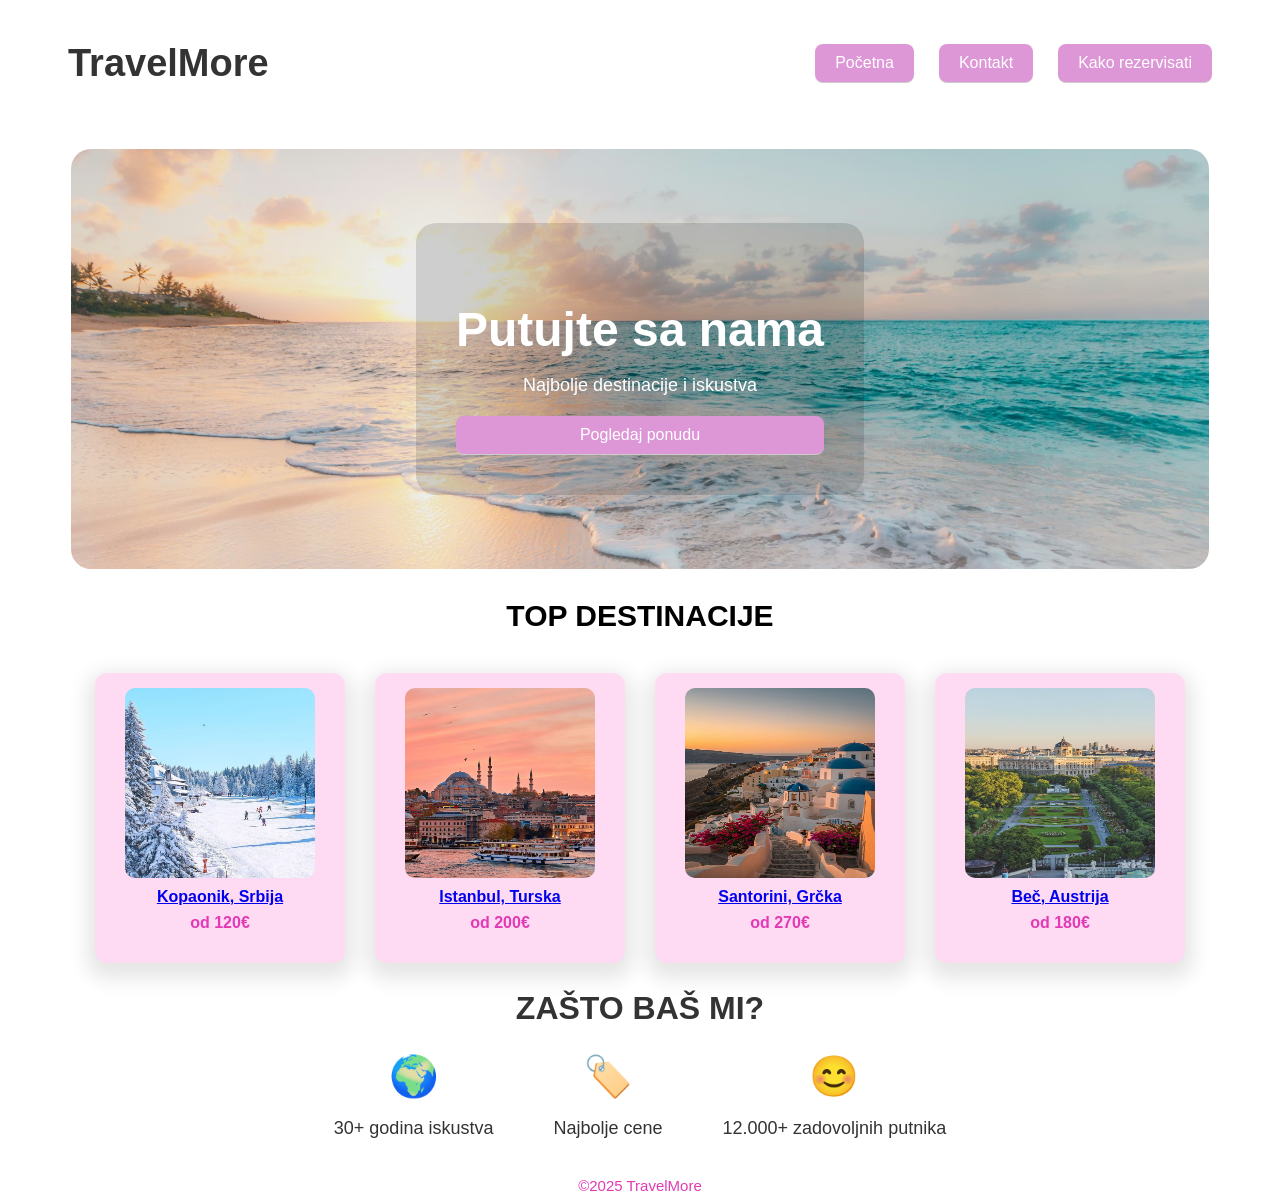
<file: index.html>
<html>
    <head>
        <meta charset="utf-8">
        <title>Let's Travel</title>
            <link href="cssdokument.css" rel="stylesheet" type="text/css"/>
    </head>
      <body> 
        <header class="glavna1">
        <div class="logo">TravelMore</div>
             <nav>
                <ul class="linkovi">
                    <li><a href="index.html" class="current">Početna</a></li>
                    <li><a href="kontakt.html">Kontakt</a></li>
                    <li><a href="rezervacija.html">Kako rezervisati</a></li>
                </ul>
             </nav>
           </header>
            <section class="prvi">
              <div class="drugi">
                <h2>Putujte sa nama</h2>
                 <p>Najbolje destinacije i iskustva</p>
                 <a href="ponude.html">Pogledaj ponudu</a>
              </div>
             </section>
              <h2 class="naslov1">TOP DESTINACIJE</h2>
            <div class="destinacije">
          <article>
                  <a href="#">
                    <figure>
                        <img src="images/kopaonik.jpg" alt="logog" width="190" height="190"/>
                        <figcaption>Kopaonik, Srbija</figcaption>
                    </figure>
                </a>
                     <p>od 120€</p>
            </article>
            <article>
                <a href="#">
                    <figure>
                        <img src="images/istanbul.jpg" width="190" height="190" alt="ok"/>
                        <figcaption>Istanbul, Turska</figcaption>
                    </figure>
                </a>
                   <p> od 200€</p>
            </article>
            <article>
                <a href="#">
                    <figure>
                    <img src="images/santorini.jpg" width="190" height="190" />
                    <figcaption>Santorini, Grčka</figcaption>
                    </figure>
                </a>
                <p>od 270€</p>
            </article>
             <article>
                <a href="#">
                    <figure>
                        <img src="images/beč.jpg" width="190" height="190" alt="ok"/>
                        <figcaption>Beč, Austrija</figcaption>
                    </figure>
                </a>
                     <p>od 180€</p>
            </article>
         </div>
          <section class="kraj">
    <h2>ZAŠTO BAŠ MI?</h2>
    <div class="opis">

        <div class="opis1">
            <span>🌍</span>
            <p>30+ godina iskustva</p>
        </div>

        <div class="opis1">
            <span>🏷️</span>
            <p>Najbolje cene</p>
        </div>

        <div class="opis1">
            <span>😊</span>
            <p>12.000+ zadovoljnih putnika</p>
        </div>

    </div>
</section>
          <footer>
            &copy;2025 TravelMore
          </footer>
      </body>
</html>
</file>
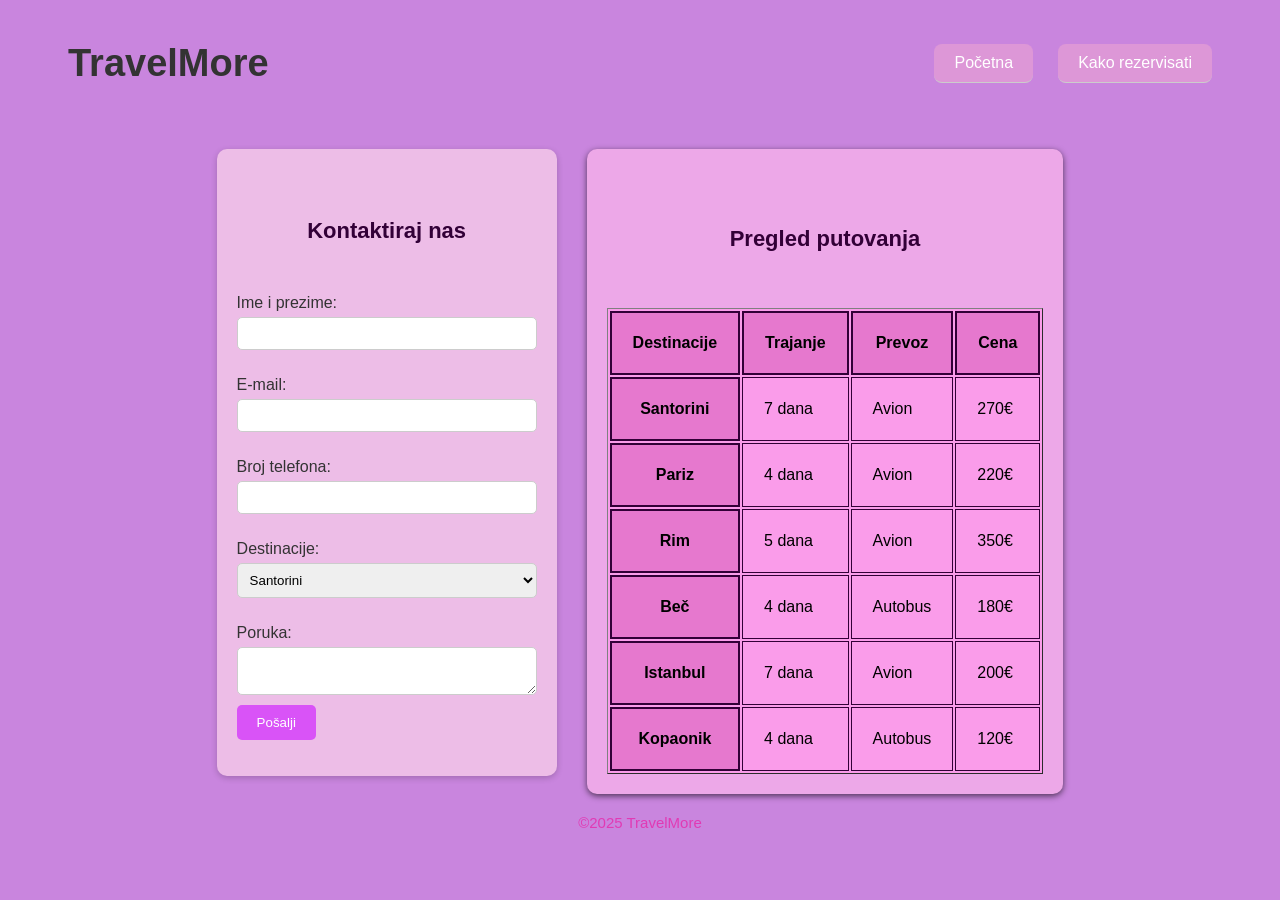
<file: kontakt.html>
<html>
    <head>
        <meta charset="utf-8">
        <title>Kontakt | TravelMore</title>
            <link href="cssdokument.css" rel="stylesheet" type="text/css"/>
    </head>
      <body class="pozadina">         <header class="glavna2">
        <div class="logo">TravelMore</div>
             <nav>
                <ul class="linkovi">
                    <li><a href="index.html" class="current">Početna</a></li>
                    <li><a href="rezervacija.html">Kako rezervisati</a></li>
                </ul>
             </nav>
           </header>
           <div class="jedandodrugog">
           <div class="forma">
            <h4 class="Naslov">Kontaktiraj nas</h4>
            <form action="kontakt.html" method="post">
                <p>Ime i prezime:<input type="text" name="ime i prezime">
                <p>E-mail:<input type="email" name="email">
                <p>Broj telefona:<input type="text" name="phone">
                <p>Destinacije:<select name="select" size="1" id="select">
                    <option select="selected" value="1">Santorini</option>
                    <option value="2">Pariz</option>
                    <option value="3">Rim</option>
                    <option value="4">Beč</option>
                    <option value="5">Istanbul</option>
                    <option value="6">Kopaonik</option>
                </select>
                <p>Poruka:<textarea name="poruka"></textarea>
                <button type="submit">Pošalji</button>
            </form>
           </div>
            <div class="tabela">
                <h5 class="Naslov">Pregled putovanja</h5>
                 <table border="1px" cellspacing="2" cellpadding="0" style="width: 40%">
                    <tr><th>Destinacije</th><th>Trajanje</th><th>Prevoz</th><th>Cena</th></tr>
                    <tr><th>Santorini</th><td>7 dana</td><td>Avion</td><td>270€</td></tr>
                    <tr><th>Pariz</th><td>4 dana</td><td>Avion</td><td>220€</td></tr>
                    <tr><th>Rim</th><td>5 dana</td><td>Avion</td><td>350€</td></tr>
                    <tr><th>Beč</th><td>4 dana</td><td>Autobus</td><td>180€</td></tr>
                    <tr><th>Istanbul</th><td>7 dana</td><td>Avion</td><td>200€</td></tr>
                    <tr><th>Kopaonik</th><td>4 dana</td><td>Autobus</td><td>120€</td></tr>
                 </table>
            </div>
           </div>
            <footer> &copy;2025 TravelMore</footer>
      </body>
</html>
</file>
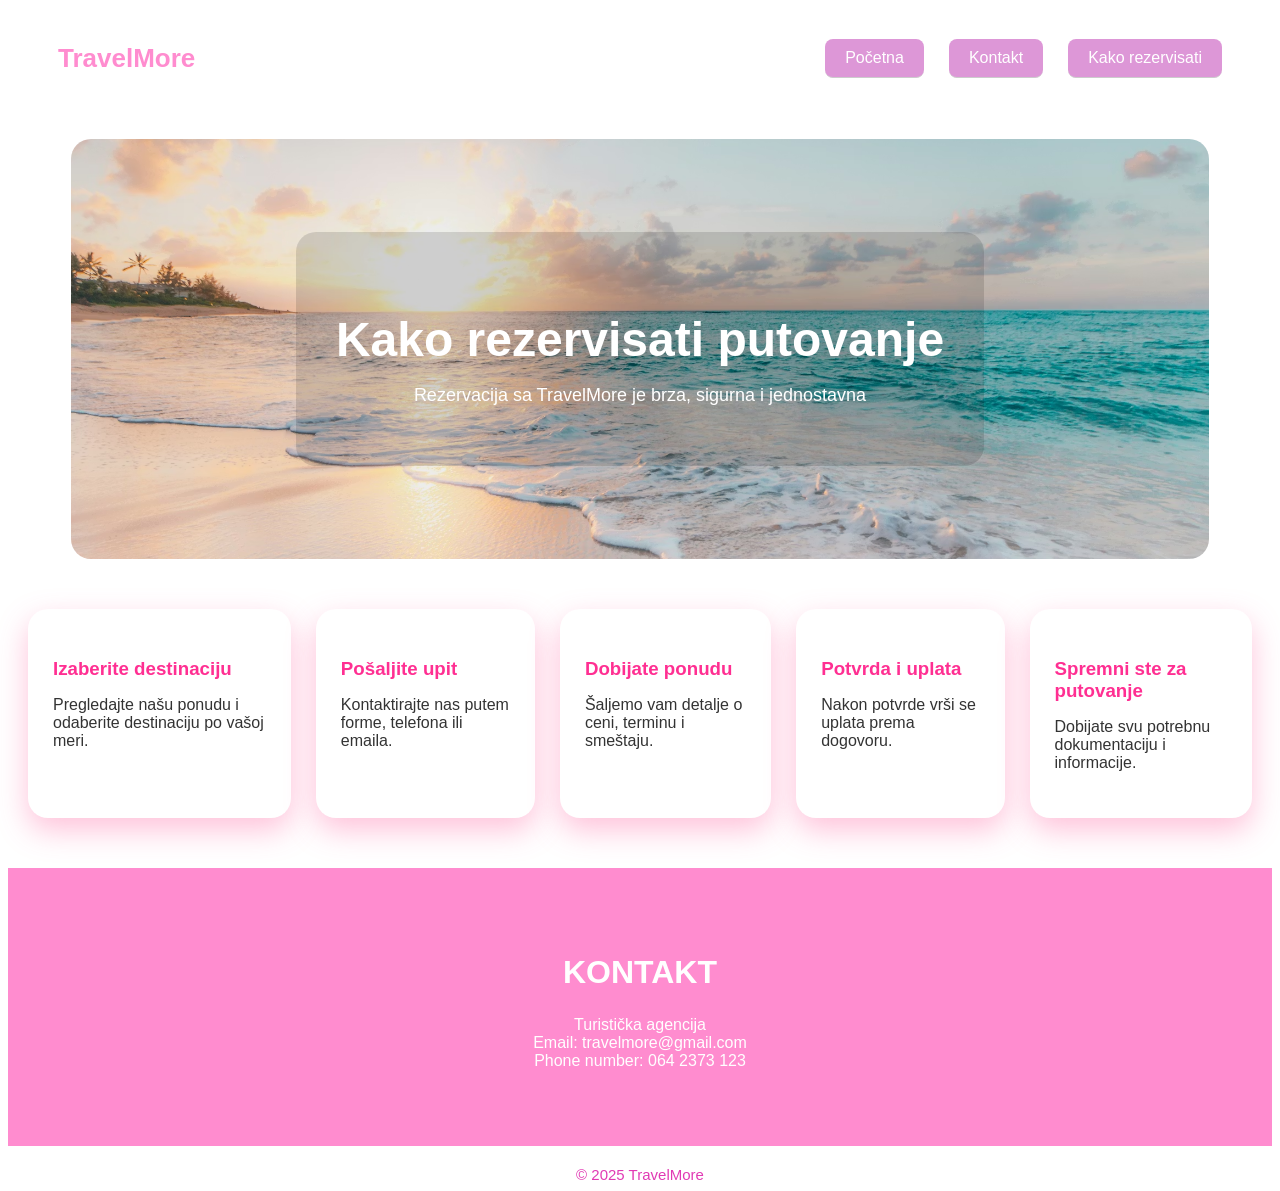
<file: rezervacija.html>
<html>
    <head>
        <meta charset="utf-8">
        <title>Kako rezervisati | TravelMore</title>
            <link href="cssdokument.css" rel="stylesheet" type="text/css"/>
    </head>
<body>

<header class="glavna3">
    <div class="logo2">TravelMore</div>
    <nav>
        <ul class="linkovi">
                    <li><a href="index.html" class="current">Početna</a></li>
                    <li><a href="kontakt.html">Kontakt</a></li>
                    <li><a href="kakorezervisati,.html">Kako rezervisati</a></li>
        </ul>
    </nav>
</header>

<section class="delovi">
    <div class="deo">
    <h1>Kako rezervisati putovanje</h1>
    <p>Rezervacija sa TravelMore je brza, sigurna i jednostavna</p>
    </div>
</section>

<section class="koraci">
    <div class="korak">
        <h3>Izaberite destinaciju</h3>
        <p>Pregledajte našu ponudu i odaberite destinaciju po vašoj meri.</p>
    </div>
    <div class="korak">
        <h3>Pošaljite upit</h3>
        <p>Kontaktirajte nas putem forme, telefona ili emaila.</p>
    </div>
    <div class="korak">
        <h3>Dobijate ponudu</h3>
        <p>Šaljemo vam detalje o ceni, terminu i smeštaju.</p>
    </div>
    <div class="korak">
        <h3>Potvrda i uplata</h3>
        <p>Nakon potvrde vrši se uplata prema dogovoru.</p>
    </div>
    <div class="korak">
        <h3>Spremni ste za putovanje</h3>
        <p>Dobijate svu potrebnu dokumentaciju i informacije.</p>
    </div>
</section>

<section class="kontaktiraj">
    <h2>KONTAKT</h2>
       <p>Turistička agencija<br/>
       Email: travelmore@gmail.com<br/>
       Phone number: 064 2373 123</p>
</section>

<footer>
    &copy; 2025 TravelMore
</footer>

</body>
</html>
</file>
<file: cssdokument.css>
@charset "utf-8";
header, section,footer, logo, prvi, drugi, article, nav, figcaption{
    display: block;
}

/*Početna*/
body{
    background-color: #ffffff;
    color: #333;
    font-family: Arial, sans-serif;
}

.glavna1{
    display: flex;
    align-items: center;
    justify-content: space-between;
    padding: 20px 60px;
    background: #fff;
}

.logo {
    font-size: 38px;
    font-weight: bold;
}

.linkovi{
   list-style: none;
   display: flex;
   gap: 25px;
}

.linkovi a{
   display: block;
   padding: 10px 20px;
   border-radius: 8px;
   text-decoration: none;
   border-bottom: 1px solid #ccc;
   color: #fff;
   background-color: #dd97d7;
}

.linkovi a:hover{
    color: #fff;
    background-color: #eb77dd;
}

.prvi{
    height: 420px;
    background-image: url(images/pozadina.avif);
    background-size: cover;
    background-position: center;
    border-radius: 20px;
    margin: 30px auto;
    width: 90%;
    display: flex;
    align-items: center;
    justify-content: center;
}

.drugi{
    text-align: center;
    color: #fff;
    background: rgba(0, 0, 0, 0.129);
    padding: 40px;
    border-radius: 20px;
}

.drugi h2{
    font-size: 48px;
    margin-bottom: 10px;
}

.drugi p{
    font-size: 18px;
    margin-bottom: 20px;
}

.drugi a{
   display: block;
   padding: 10px 20px;
   border-radius: 8px;
   text-decoration: none;
   border-bottom: 1px solid #ccc;
   color: #fff;
   background-color: #dd97d7;
}

.drugi a:hover{
    color: #fff;
    background-color: #eb77dd;
}

.naslov1 {
    text-align: center;
    font-size: 30px;
    margin-bottom: 40px;
    font-weight: bold;
    color: #000;
}

.destinacije{
    display: flex;
    justify-content: center; 
    gap: 30px;               
}

.destinacije article {
    background: #ffdaf3;
    padding: 15px;
    border-radius: 12px;
    text-align: center;
    width: 220px;
    box-shadow: 0 8px 20px 8px rgba(0, 0, 0, 0.1);
}

.destinacije figure {
    margin: 0;
    display: flex;
    flex-direction: column;
    align-items: center;
}

.destinacije img {
    display: block;
    width: 190px;
    height: 190px;
    border-radius: 10px;
}

.destinacije figcaption {
    margin-top: 10px;
    font-weight: bold;
    font-size: 16px;
}

.destinacije article p {
    margin-top: 8px;
    color: #e13ab4;
    font-weight: bold;
}

.destinacije article:hover {
    color: #ccc;
    background-color: #bed6f6;
}

.kraj h2{
    text-align: center;
    font-size: 32px;
}

.opis {
    display: flex;
    justify-content: center;
    gap: 60px;
}

.opis1 {
    text-align: center;
    font-size: 18px;
}

.opis1 span {
    font-size: 40px;
    display: block;
    margin-bottom: 10px;
}

footer {
    text-align: center;
    font-size: 15px;
    padding-top: 20px;
    color: #e13ab4;
}
.pozadina{
    background-color: #c985de;
    color: #333;
    font-family: Arial, Helvetica, sans-serif;
}

/*Kontakt forma*/
.jedandodrugog {
    display: flex;
    gap: 30px; /* Razmak između forme i tabele */
    justify-content: center; /* Centriranje */
    align-items: flex-start; /* Poravnanje po vrhu */
    margin-top: 30px;
}
.Naslov {
    padding: 20px;
    font-size: 22px;
    font-family: 'Franklin Gothic Medium', 'Arial Narrow', Arial, sans-serif;
    font-weight: bold;
    text-align: center;
    color: #320037;
}

.glavna2{
    display: flex;
    align-items: center;
    justify-content: space-between;
    padding: 20px 60px;
    background: #c985de;
}

.forma {
    background-color: #edbde7;
    padding: 20px;
    border-radius: 10px;
    box-shadow: 0 2px 6px rgba(0,0,0,0.2);
    width: 300px;
}

.forma input, .forma textarea, .forma select {
    width: 100%;
    padding: 8px;
    margin-top: 5px;
    margin-bottom: 10px;
    border-radius: 5px;
    border: 1px solid #ccc;
}

.forma button {
    padding: 10px 20px;
    background-color: #d953f7;
    color: white;
    border: none;
    border-radius: 5px;
}

.forma button:hover {
    color: #fff;
    background-color: rgba(236, 129, 204, 0.922);
}

/*Tabela*/
.tabela {
    background-color: #eda8e8;
    padding: 20px;
    border-radius: 10px;
    box-shadow: 0 2px 6px rgba(0, 0, 0, 0.616);
}

.tabela table {
    width: 100%;
    background-color: #fa9cea;
    color: #000;
}

.tabela th{
    border: 2px solid #320037;
    padding: 21px;
    text-align: center;
   background-color: #e678ce;
}

.tabela tr, .tabela td {
    border: 1px solid #320037;
    padding: 21px;
    text-align: left;
}

/*Kako rezervisati*/
.glavna3 {
    background: #ffffff;
    padding: 15px 50px;
    display: flex;
    justify-content: space-between;
    align-items: center;
}

.logo2 {
    font-size: 26px;
    font-weight: bold;
    color: #ff8ccf;
}

.delovi {
    height: 420px;
    background-image: url(images/pozadina.avif);
    background-size: cover;
    background-position: center;
    border-radius: 20px;
    margin: 30px auto;
    width: 90%;
    display: flex;
    align-items: center;
    justify-content: center;
}

.deo {
   text-align: center;
    color: #fff;
    background: rgba(0, 0, 0, 0.129);
    padding: 40px;
    border-radius: 20px;
}

.deo h1 {
    font-size: 48px;
    margin-bottom: 10px;
}

.deo p{
    font-size: 18px;
    margin-bottom: 20px;
}

.koraci {
    margin: 50px auto;
    display: flex;
    gap: 25px;
    padding: 0 20px;
}

.korak {
    background: #ffffff;
    border-radius: 20px;
    padding: 30px 25px;
    text-align: left;
    box-shadow: 0 12px 30px rgba(255, 80, 150, 0.35);
    position: relative;
}

.korak h3 {
    margin-bottom: 10px;
    color: #ff2f92;
}

.kontaktiraj {
    background: #ff8ccf;
    padding: 60px 20px;
    text-align: center;
    color: white;
}

.kontaktiraj h2 {
    margin-bottom: 25px;
    font-size: 32px;
}
</file>
